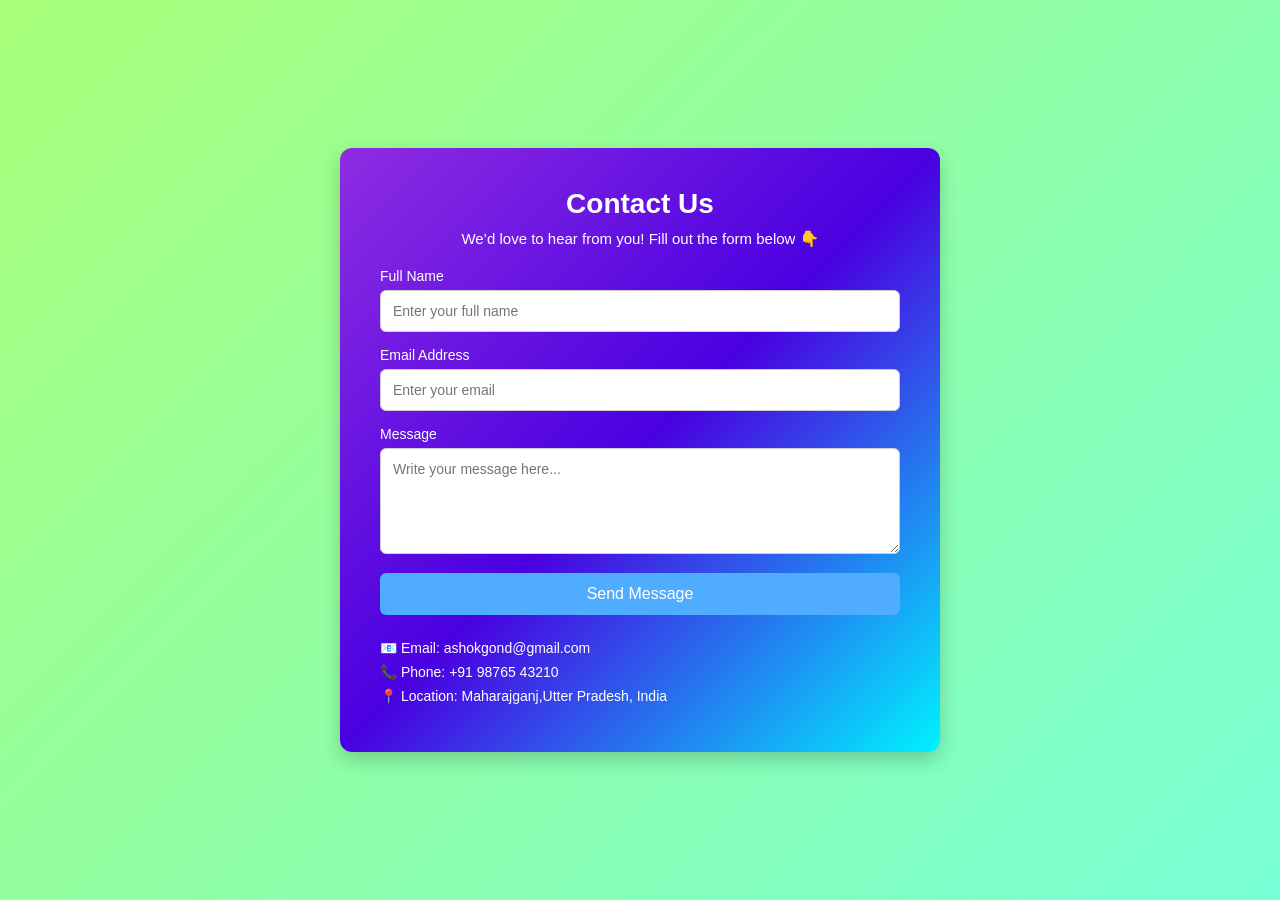
<file: contact.html>
<!DOCTYPE html>
<html lang="en">
<head>
  <meta charset="UTF-8">
  <meta name="viewport" content="width=device-width, initial-scale=1.0">
  <title>Contact Us - Task Reminder</title>
  <link rel="stylesheet" href="contact.css">
</head>
<body>
  <div class="contact-container">
    <h1>Contact Us</h1>
    <p class="subtitle">We’d love to hear from you! Fill out the form below 👇</p>

    <form class="contact-form">
      <div class="input-group">
        <label for="name" id="text2">Full Name</label>
        <input type="text" id="name" placeholder="Enter your full name" required>
      </div>

      <div class="input-group">
        <label for="email" id="text2">Email Address</label>
        <input type="email" id="email" placeholder="Enter your email" required>
      </div>

      <div class="input-group">
        <label for="message" id="text2">Message</label>
        <textarea id="message" placeholder="Write your message here..." rows="5" required></textarea>
      </div>

      <button type="submit" class="btn">Send Message</button>
    </form>

    <div class="contact-info">
      <p>📧 Email: ashokgond@gmail.com</p>
      <p>📞 Phone: +91 98765 43210</p>
      <p>📍 Location: Maharajganj,Utter Pradesh, India</p>
    </div>
  </div>
  <script src="contact.js"></script>
</body>
</html>
</file>
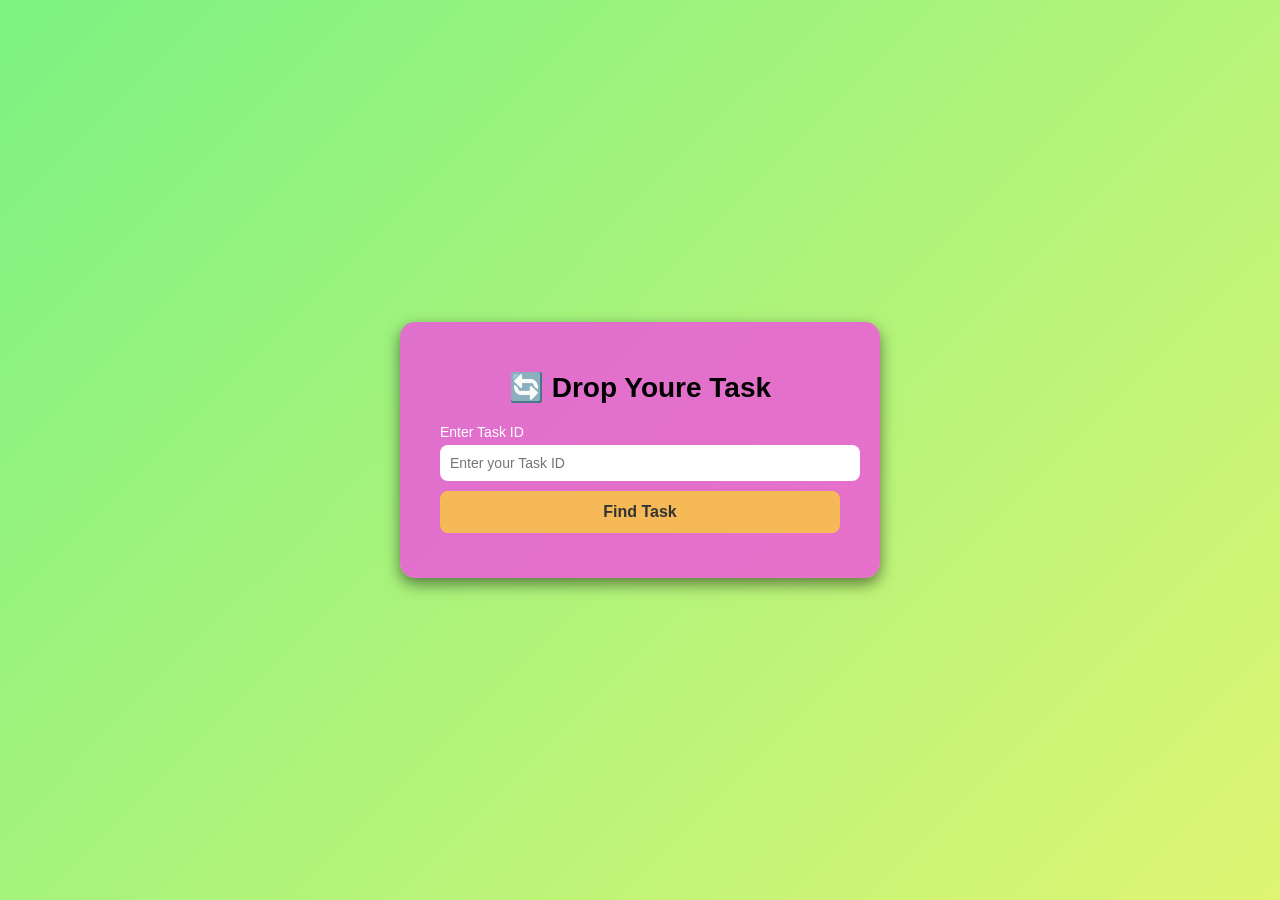
<file: drop.html>
<!DOCTYPE html>
<html lang="en">
<head>
  <meta charset="UTF-8">
  <meta name="viewport" content="width=device-width, initial-scale=1.0">
  <title>Drop Task - Task Reminder</title>
  <link rel="stylesheet" href="drop.css">
</head>
<body>
  <div class="container">
    <h1 style="color: black;">🔄 Drop Youre Task</h1>

    <!-- Search task by ID -->
    <div class="form-group">
      <label for="searchId" >Enter Task ID</label>
      <input type="text" id="searchId" placeholder="Enter your Task ID">
      <button onclick="findTask()">Find Task</button>
    </div>

    <!-- Update form (hidden initially) -->
    <form id="updateForm" class="hidden">
      <div class="form-group">
        <label for="taskName">Task Name</label>
        <input type="text" id="taskName" required>
      </div>

      <div class="form-group">
        <label for="taskDate">Date for Reminder</label>
        <input type="date" id="taskDate" required>
      </div>

      <div class="form-group">
        <label for="taskTime">Time for Reminder</label>
        <input type="time" id="taskTime" required>
      </div>

      <div class="form-group">
        <label for="phoneNumber">Phone Number</label>
        <input type="tel" id="phoneNumber" required>
      </div>

      <div class="form-group">
        <label for="reminderType">Reminder Type</label>
        <select id="reminderType" required>
          <option value="sms">SMS</option>
          <option value="call">Call</option>
        </select>
      </div>

      <button type="delete">Delete Task</button>
    </form>

    <!-- Messages -->
    <p id="message" class="hidden"></p>
  </div>

  <script src="update.js"></script>
</body>
</html>
</file>
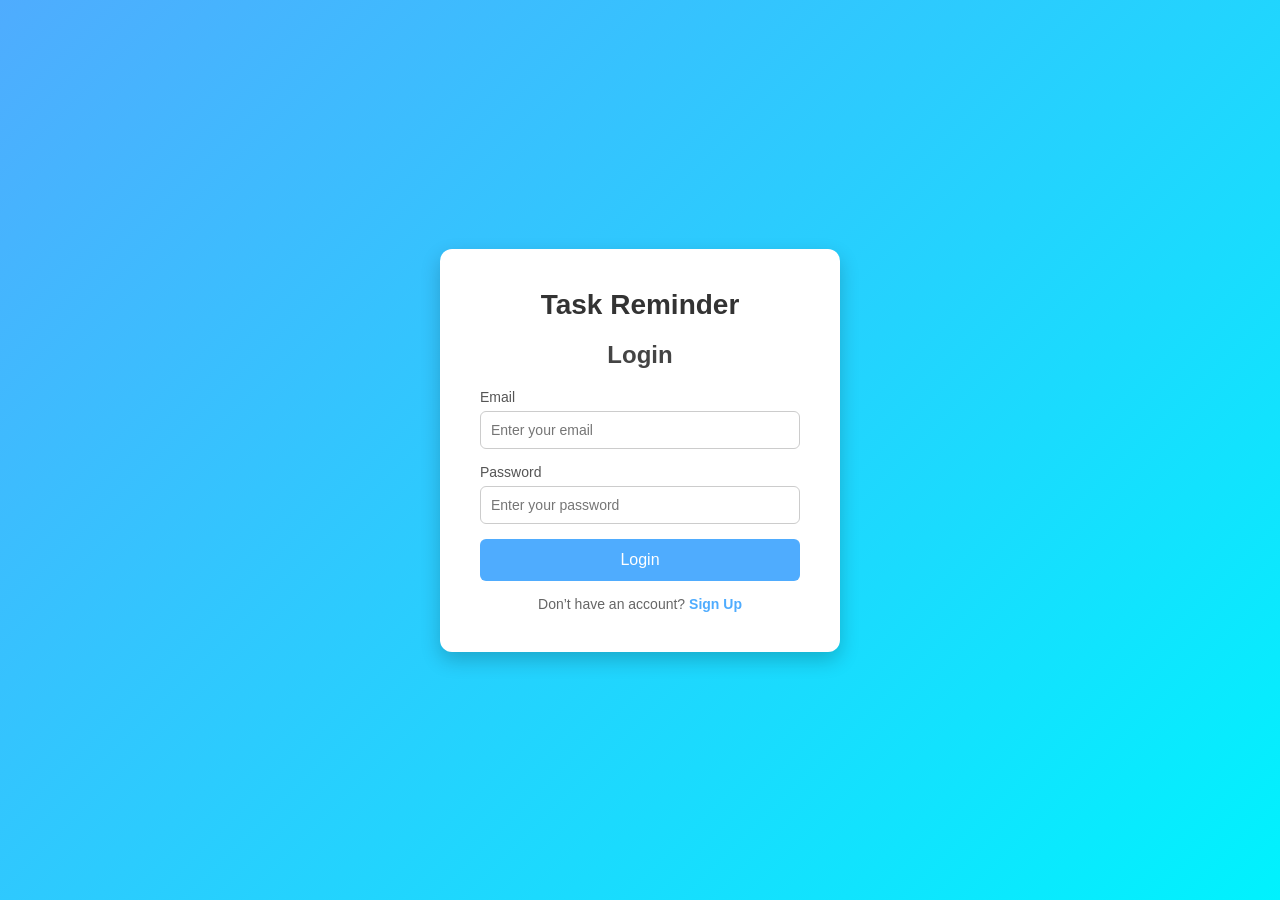
<file: login.html>
<!DOCTYPE html>
<html lang="en">
<head>
  <meta charset="UTF-8">
  <meta name="viewport" content="width=device-width, initial-scale=1.0">
  <title>Task Reminder - Login</title>
  <link rel="stylesheet" href="login.css">
</head>
<body>
  <div class="login-container">
    <h1 class="title">Task Reminder</h1>
    <form class="login-form">
      <h2>Login</h2>
      <div class="input-group">
        <label for="email">Email</label>
        <input type="email" id="email" placeholder="Enter your email" required>
      </div>
      <div class="input-group">
        <label for="password">Password</label>
        <input type="password" id="password" placeholder="Enter your password" required>
      </div>
      <button type="submit" class="btn">Login</button>
      <p class="signup-text">Don’t have an account? <a href="signup.html">Sign Up</a></p>
    </form>
  </div>
  <script src="login.js"></script>
</body>
</html>
</file>
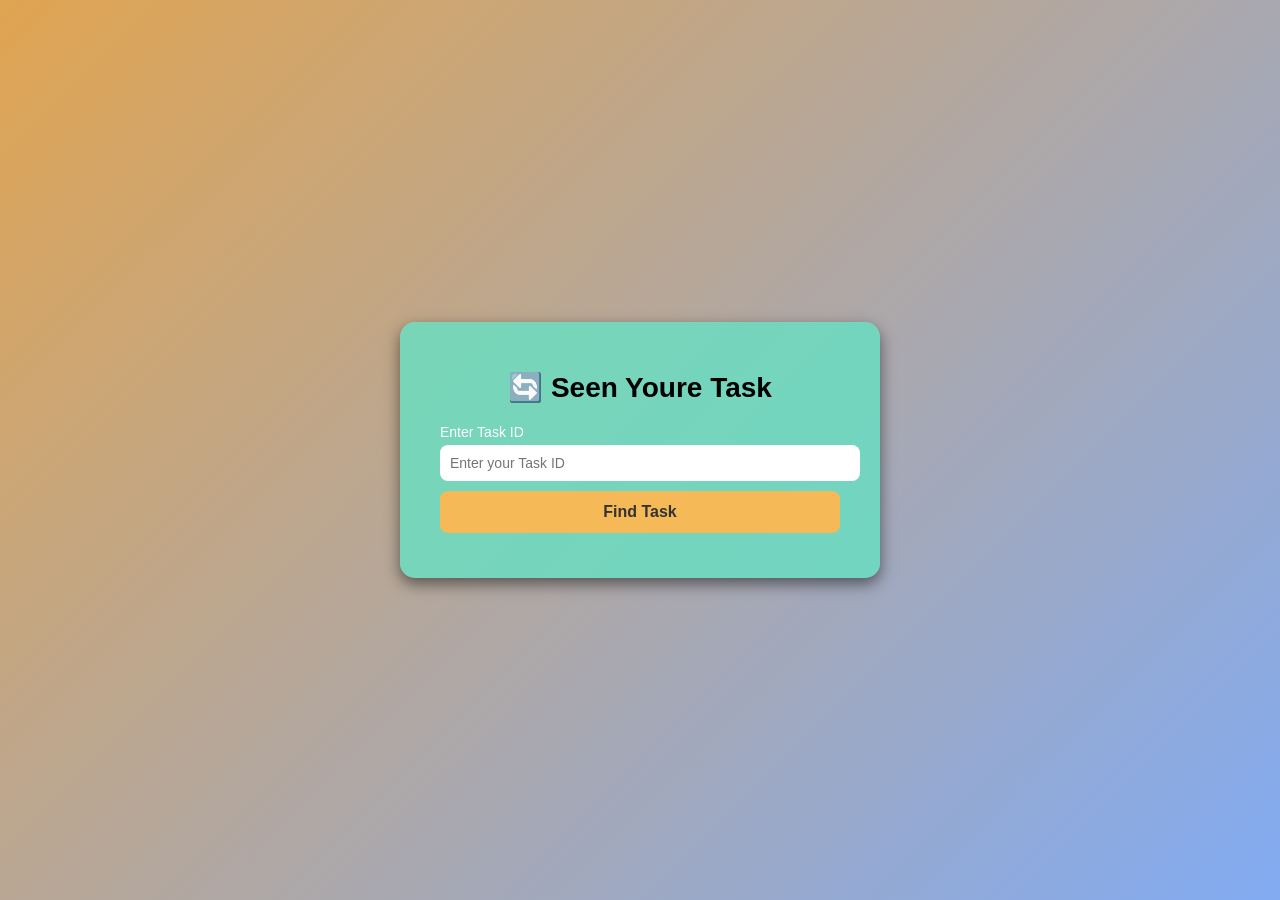
<file: seenTask.html>
<!DOCTYPE html>
<html lang="en">
<head>
  <meta charset="UTF-8">
  <meta name="viewport" content="width=device-width, initial-scale=1.0">
  <title>Seen Task - Task Reminder</title>
  <link rel="stylesheet" href="seenTask.css">
</head>
<body>
  <div class="container">
    <h1>🔄 Seen Youre Task</h1>

    <!-- Search task by ID -->
    <div class="form-group">
      <label for="searchId">Enter Task ID</label>
      <input type="text" id="searchId" placeholder="Enter your Task ID">
      <button onclick="findTask()">Find Task</button>
    </div>

    <!-- Update form (hidden initially) -->
    <form id="updateForm" class="hidden">
      <div class="form-group">
        <label for="taskName">Task Name</label>
        <input type="text" id="taskName" required>
      </div>

      <div class="form-group">
        <label for="taskDate">Date for Reminder</label>
        <input type="date" id="taskDate" required>
      </div>

      <div class="form-group">
        <label for="taskTime">Time for Reminder</label>
        <input type="time" id="taskTime" required>
      </div>

      <div class="form-group">
        <label for="phoneNumber">Phone Number</label>
        <input type="tel" id="phoneNumber" required>
      </div>

      <div class="form-group">
        <label for="reminderType">Reminder Type</label>
        <select id="reminderType" required>
          <option value="sms">SMS</option>
          <option value="call">Call</option>
        </select>
      </div>

      <!-- <button type="submit">Update Task</button> -->
    </form>

    <!-- Messages -->
    <p id="message" class="hidden"></p>
  </div>

  <script src="update.js"></script>
</body>
</html>
</file>
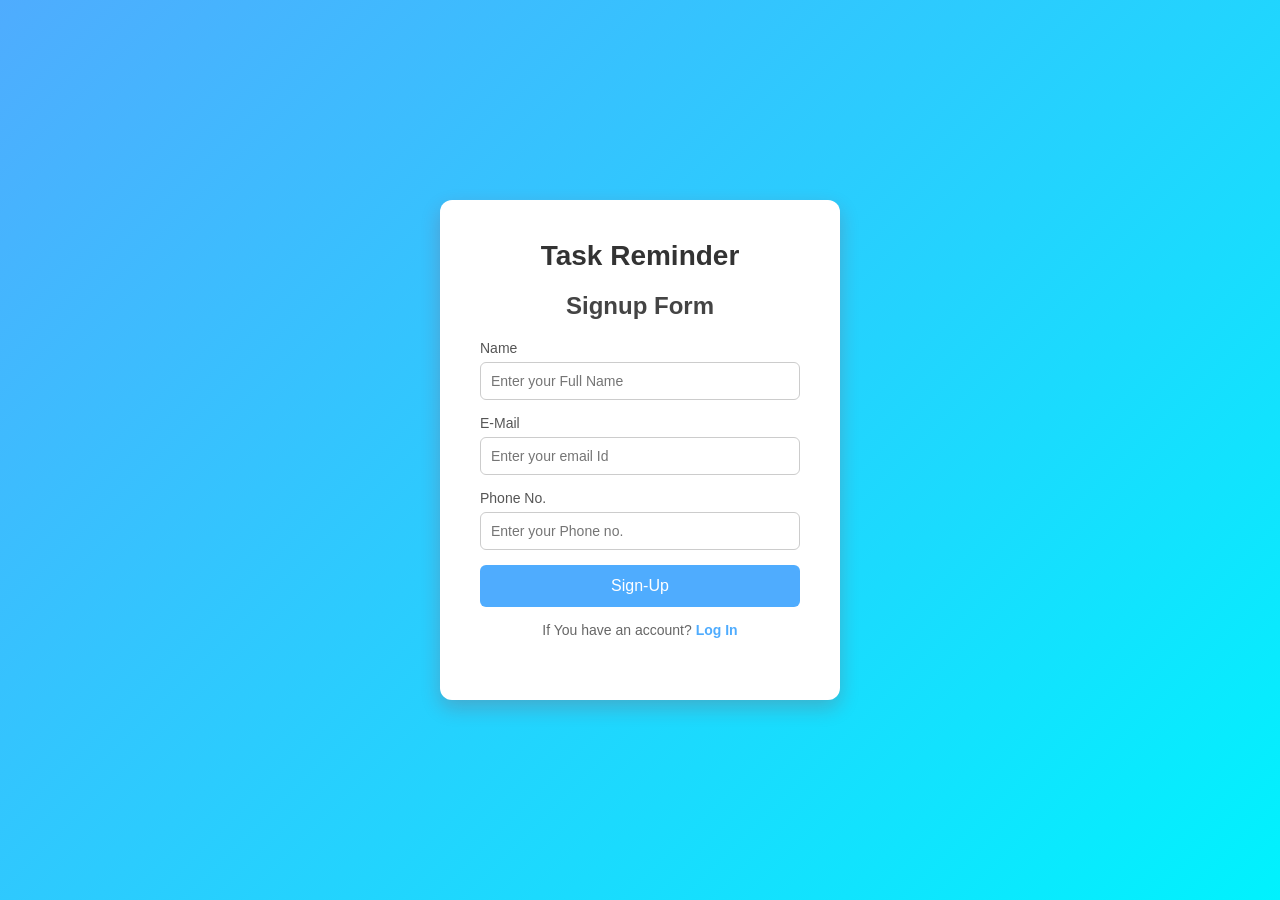
<file: signup.html>
<!DOCTYPE html>
<html lang="en">
<head>
  <meta charset="UTF-8">
  <meta name="viewport" content="width=device-width, initial-scale=1.0">
  <title>Task Reminder - Signup</title>
  <link rel="stylesheet" href="signup.css">
</head>
<body>
  <div class="login-container">
    <h1 class="title">Task Reminder</h1>
    <form class="login-form">
      <h2>Signup Form</h2>
      <div class="input-group">
        <label for="name">Name</label>
        <input type="text" id="email" placeholder="Enter your Full Name" required>
      </div>
      <div class="input-group">
        <label for="gmail">E-Mail</label>
        <input type="email" id="email" placeholder="Enter your email Id" required>
      </div>
      <div class="input-group">
        <label for="phoneNumber">Phone No.</label>
        <input type="number" id="password" placeholder="Enter your Phone no." required>
      </div>
      <button type="submit" class="btn">Sign-Up</button>
      <p class="signup-text"> If You have an account? <a href="login.html">Log In</a></p>
    </form>
  </div>
  <!-- <script src="login.js"></script> -->
</body>
</html>
</file>
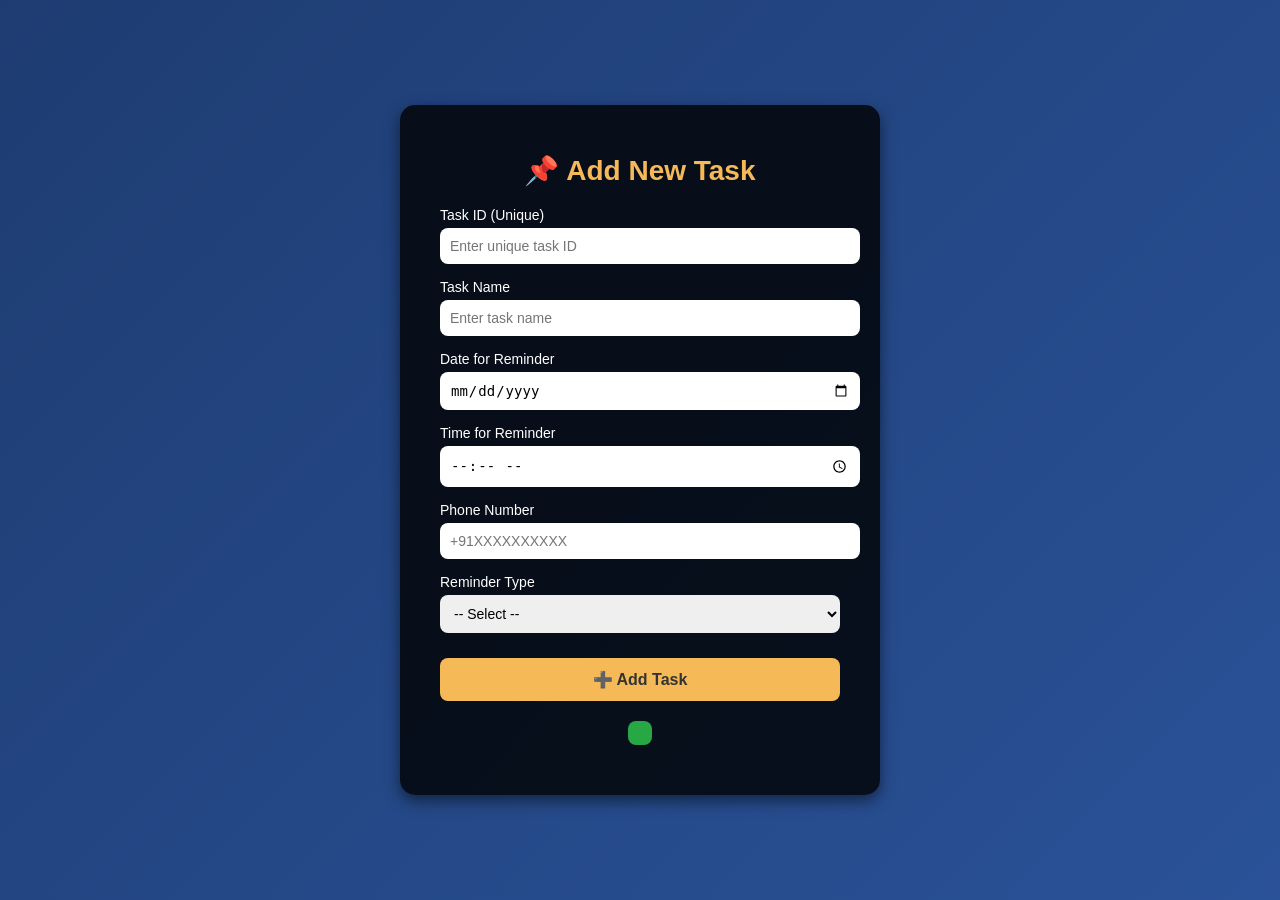
<file: taskAdd.html>
<!DOCTYPE html>
<html lang="en">
<head>
  <meta charset="UTF-8">
  <meta name="viewport" content="width=device-width, initial-scale=1.0">
  <title>Add Task - Task Reminder</title>
  <link rel="stylesheet" href="addTask.css">
</head>
<body>
  <div class="container">
    <h1>📌 Add New Task</h1>
    <form id="taskForm">
      <div class="form-group">
        <label for="taskId">Task ID (Unique)</label>
        <input type="text" id="taskId" placeholder="Enter unique task ID" required>
      </div>

      <div class="form-group">
        <label for="taskName">Task Name</label>
        <input type="text" id="taskName" placeholder="Enter task name" required>
      </div>

      <div class="form-group">
        <label for="taskDate">Date for Reminder</label>
        <input type="date" id="taskDate" required>
      </div>

      <div class="form-group">
        <label for="taskTime">Time for Reminder</label>
        <input type="time" id="taskTime" required>
      </div>

      <div class="form-group">
        <label for="phoneNumber">Phone Number</label>
        <input type="tel" id="phoneNumber" placeholder="+91XXXXXXXXXX" required>
      </div>

      <div class="form-group">
        <label for="reminderType">Reminder Type</label>
        <select id="reminderType" required>
          <option value="">-- Select --</option>
          <option value="sms">SMS</option>
          <option value="call">Call</option>
        </select>
      </div>

      <button type="submit">➕ Add Task</button>
    </form>

    <!-- Success message (hidden initially) -->
    <p id="successMsg" class="hidden"></p>
  </div>

  <script src="addTask.js"></script>
</body>
</html>
</file>
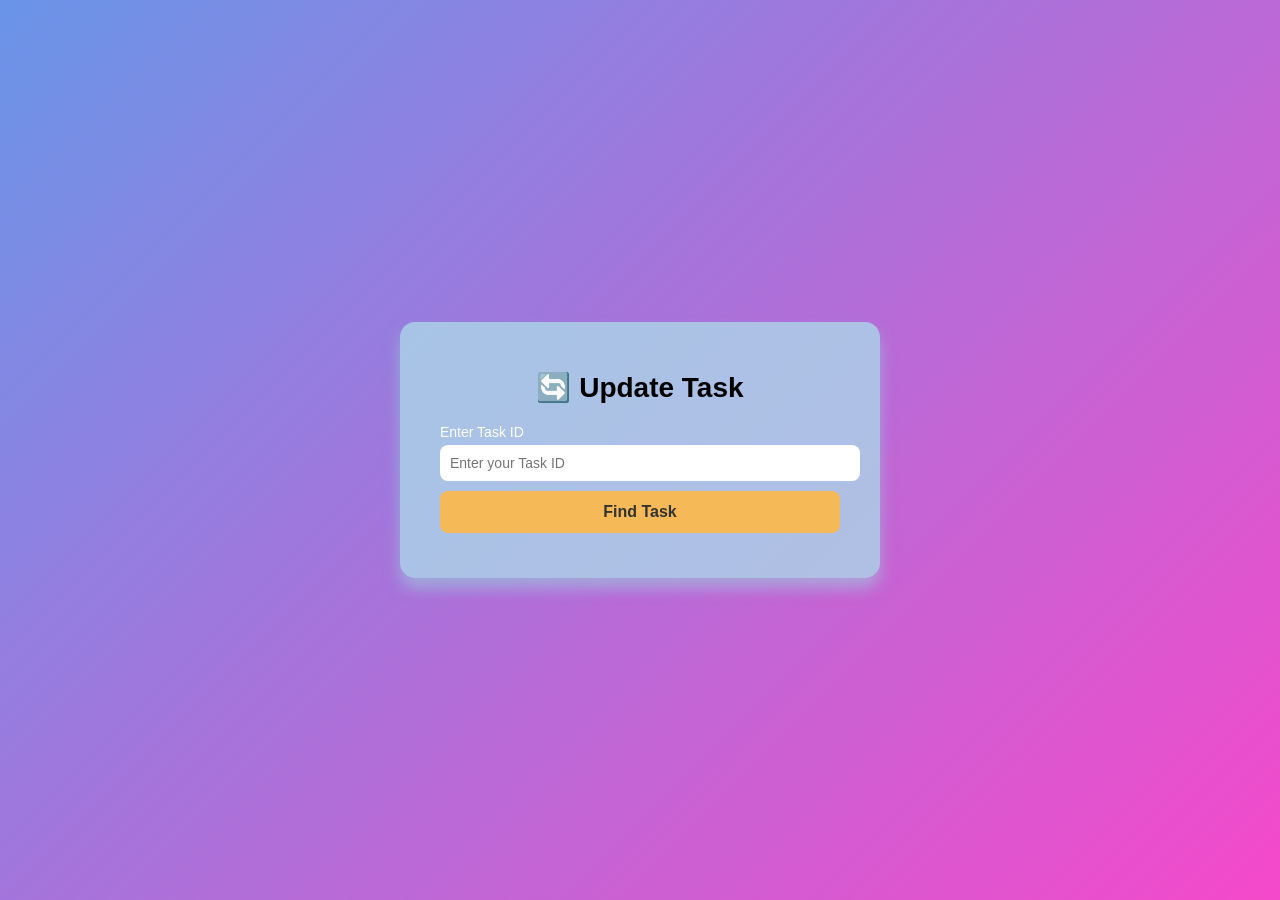
<file: update.html>
<!DOCTYPE html>
<html lang="en">
<head>
  <meta charset="UTF-8">
  <meta name="viewport" content="width=device-width, initial-scale=1.0">
  <title>Update Task - Task Reminder</title>
  <link rel="stylesheet" href="update.css">
</head>
<body>
  <div class="container">
    <h1>🔄 Update Task</h1>

    <!-- Search task by ID -->
    <div class="form-group">
      <label for="searchId">Enter Task ID</label>
      <input type="text" id="searchId" placeholder="Enter your Task ID">
      <button onclick="findTask()" id="btn">Find Task</button>
    </div>

    <!-- Update form (hidden initially) -->
    <form id="updateForm" class="hidden">
      <div class="form-group">
        <label for="taskName">Task Name</label>
        <input type="text" id="taskName" required>
      </div>

      <div class="form-group">
        <label for="taskDate">Date for Reminder</label>
        <input type="date" id="taskDate" required>
      </div>

      <div class="form-group">
        <label for="taskTime">Time for Reminder</label>
        <input type="time" id="taskTime" required>
      </div>

      <div class="form-group">
        <label for="phoneNumber">Phone Number</label>
        <input type="tel" id="phoneNumber" required>
      </div>

      <div class="form-group">
        <label for="reminderType">Reminder Type</label>
        <select id="reminderType" required>
          <option value="sms">SMS</option>
          <option value="call">Call</option>
        </select>
      </div>

      <button type="submit">Update Task</button>
    </form>

    <!-- Messages -->
    <p id="message" class="hidden"></p>
  </div>

  <script src="update.js"></script>
</body>
</html>
</file>
<file: contact.css>
/* Reset */
* {
  margin: 0;
  padding: 0;
  box-sizing: border-box;
  font-family: 'Poppins', sans-serif;
}

body {
  background: linear-gradient(135deg, #a8ff78, #78ffd6);
  display: flex;
  justify-content: center;
  align-items: center;
  min-height: 100vh;
  padding: 20px;
}

/* Contact Container */
.contact-container {
   background: linear-gradient(135deg, #8e2de2, #4a00e0, #00f2fe);
  padding: 40px;
  border-radius: 12px;
  box-shadow: 0px 8px 20px rgba(0,0,0,0.2);
  max-width: 600px;
  width: 100%;
  text-align: center;
}

h1 {
  font-size: 28px;
  margin-bottom: 10px;
  color: white;
}

.subtitle {
  margin-bottom: 20px;
  color: white;
  font-size: 15px;
}

/* Form */
.contact-form {
  margin-bottom: 25px;
  
}

.input-group {
  text-align: left;
  margin-bottom: 15px;
}

.input-group label {
  display: block;
  margin-bottom: 6px;
  font-size: 14px;
  color: #444;
}

.input-group input,
.input-group textarea {
  width: 100%;
  padding: 12px;
  border: 1px solid #ccc;
  border-radius: 6px;
  font-size: 14px;
  transition: 0.3s;
}

.input-group input:focus,
.input-group textarea:focus {
  border-color: #4facfe;
  outline: none;
  box-shadow: 0 0 5px rgba(79, 172, 254, 0.6);
}

/* Button */
.btn {
  width: 100%;
  padding: 12px;
  background: #4facfe;
  border: none;
  border-radius: 6px;
  color: white;
  font-size: 16px;
  cursor: pointer;
  transition: 0.3s;
}

.btn:hover {
background: linear-gradient(135deg, #f6d365, #fda085);

}

/* Contact Info */
.contact-info {
  margin-top: 20px;
  font-size: 14px;
  color: #555;
  text-align: left;
}
.contact-info p {
  margin-bottom: 8px;
}
.form-message {
  margin-top: 12px;
  font-size: 14px;
  font-weight: bold;
}
p{
    color: white;
}
#text2{
    color: white;
}
</file>
<file: drop.css>
body {
  font-family: 'Segoe UI', Tahoma, Geneva, Verdana, sans-serif;
  background: linear-gradient(135deg, #7cf282, #dff573);
  color: #fff;
  display: flex;
  justify-content: center;
  align-items: center;
  height: 100vh;
  margin: 0;
}

.container {
  background: rgba(240, 80, 224, 0.8);
  padding: 30px 40px;
  border-radius: 15px;
  box-shadow: 0px 6px 15px rgba(0,0,0,0.5);
  width: 400px;
  text-align: center;
}

h1 {
  margin-bottom: 20px;
  color: #f5ba57;
  font-size: 28px;
}

.form-group {
  margin-bottom: 15px;
  text-align: left;
}

label {
  display: block;
  font-size: 14px;
  margin-bottom: 5px;
}

input, select {
  width: 100%;
  padding: 10px;
  border: none;
  border-radius: 8px;
  outline: none;
  font-size: 14px;
}

input:focus, select:focus {
  box-shadow: 5px 0px 8px #5764f5;
}

button {
  background: #f5ba57;
  border: none;
  padding: 12px 20px;
  font-size: 16px;
  border-radius: 8px;
  cursor: pointer;
  margin-top: 10px;
  width: 100%;
  color: #333;
  font-weight: bold;
  transition: 0.3s;
}

button:hover {
  background: #63cdeb;
}

#successMsg {
  margin-top: 20px;
  padding: 12px;
  background: #28a745;
  border-radius: 8px;
  display: inline-block;
}

.hidden {
  display: none;
}
#successMsg {
  margin-top: 20px;
  padding: 12px;
  background: #28a745;
  border-radius: 8px;
  display: inline-block;
  color: white;
  font-weight: bold;
}

.hidden {
  display: none;
}
</file>
<file: login.css>
/* Reset default styles */
* {
  margin: 0;
  padding: 0;
  box-sizing: border-box;
  font-family: Arial, sans-serif;
}

body {
  display: flex;
  justify-content: center;
  align-items: center;
  height: 100vh;
  background: linear-gradient(135deg, #4facfe, #00f2fe); /* attractive gradient */
}

/* Login Container */
.login-container {
  background: white;
  padding: 40px;
  border-radius: 12px;
  box-shadow: 0px 8px 20px rgba(0, 0, 0, 0.2);
  width: 100%;
  max-width: 400px;
  text-align: center;
}

.title {
  font-size: 28px;
  margin-bottom: 20px;
  color: #333;
}

/* Form */
.login-form h2 {
  margin-bottom: 20px;
  color: #444;
}

.input-group {
  text-align: left;
  margin-bottom: 15px;
}

.input-group label {
  display: block;
  margin-bottom: 6px;
  font-size: 14px;
  color: #555;
}

.input-group input {
  width: 100%;
  padding: 10px;
  border: 1px solid #ccc;
  border-radius: 6px;
  font-size: 14px;
}

.input-group input:focus {
  border-color: #4facfe;
  outline: none;
  box-shadow: 0 0 5px rgba(79, 172, 254, 0.6);
}

/* Button */
.btn {
  width: 100%;
  padding: 12px;
  background: #4facfe;
  border: none;
  border-radius: 6px;
  color: white;
  font-size: 16px;
  cursor: pointer;
  transition: 0.3s;
}

.btn:hover {
  background: #e953bf;
}

/* Signup link */
.signup-text {
  margin-top: 15px;
  font-size: 14px;
  color: #666;
}

.signup-text a {
  color: #4facfe;
  text-decoration: none;
  font-weight: bold;
}

.signup-text a:hover {
  text-decoration: underline;
}
</file>
<file: seenTask.css>
body {
  font-family: 'Segoe UI', Tahoma, Geneva, Verdana, sans-serif;
  background: linear-gradient(135deg, #e0a451, #82abf3);
  color: #fff;
  display: flex;
  justify-content: center;
  align-items: center;
  height: 100vh;
  margin: 0;
}

.container {
  background: rgba(103, 225, 195, 0.8);
  padding: 30px 40px;
  border-radius: 15px;
  box-shadow: 0px 6px 15px rgba(0,0,0,0.5);
  width: 400px;
  text-align: center;
}

h1 {
  margin-bottom: 20px;
  color: black;
  font-size: 28px;
}

.form-group {
  margin-bottom: 15px;
  text-align: left;
}

label {
  display: block;
  font-size: 14px;
  margin-bottom: 5px;
}

input, select {
  width: 100%;
  padding: 10px;
  border: none;
  border-radius: 8px;
  outline: none;
  font-size: 14px;
}

input:focus, select:focus {
  box-shadow: 0px 0px 8px #181fe9;
}

button {
  background: #f5ba57;
  border: none;
  padding: 12px 20px;
  font-size: 16px;
  border-radius: 8px;
  cursor: pointer;
  margin-top: 10px;
  width: 100%;
  color: #333;
  font-weight: bold;
  transition: 0.3s;
}

button:hover {
  background: #f61db8;
}

#successMsg {
  margin-top: 20px;
  padding: 12px;
  background: #28a745;
  border-radius: 8px;
  display: inline-block;
}

.hidden {
  display: none;
}
#successMsg {
  margin-top: 20px;
  padding: 12px;
  background: #28a745;
  border-radius: 8px;
  display: inline-block;
  color: white;
  font-weight: bold;
}

.hidden {
  display: none;
}
</file>
<file: signup.css>
/* Reset default styles */
* {
  margin: 0;
  padding: 0;
  box-sizing: border-box;
  font-family: Arial, sans-serif;
}

body {
  display: flex;
  justify-content: center;
  align-items: center;
  height: 100vh;
  background: linear-gradient(135deg, #4facfe, #00f2fe); /* attractive gradient */
}

/* Login Container */
.login-container {
  background: white;
  padding: 40px;
  border-radius: 12px;
  box-shadow: 0px 8px 20px rgba(202, 11, 11, 0.2);
  width: 100%;
  max-width: 400px;
  text-align: center;
  height: 500px;
}

.title {
  font-size: 28px;
  margin-bottom: 20px;
  color: #333;
}

/* Form */
.login-form h2 {
  margin-bottom: 20px;
  color: #444;
}

.input-group {
  text-align: left;
  margin-bottom: 15px;
}

.input-group label {
  display: block;
  margin-bottom: 6px;
  font-size: 14px;
  color: #555;
}

.input-group input {
  width: 100%;
  padding: 10px;
  border: 1px solid #ccc;
  border-radius: 6px;
  font-size: 14px;
}

.input-group input:focus {
  border-color: #4facfe;
  outline: none;
  box-shadow: 0 0 5px rgba(79, 172, 254, 0.6);
}

/* Button */
.btn {
  width: 100%;
  padding: 12px;
  background: #4facfe;
  border: none;
  border-radius: 6px;
  color: white;
  font-size: 16px;
  cursor: pointer;
  transition: 0.3s;
}

.btn:hover {
  background: #e953bf;
}

/* Signup link */
.signup-text {
  margin-top: 15px;
  font-size: 14px;
  color: #666;
}

.signup-text a {
  color: #4facfe;
  text-decoration: none;
  font-weight: bold;
}

.signup-text a:hover {
  text-decoration: underline;
}
</file>
<file: addTask.css>
body {
  font-family: 'Segoe UI', Tahoma, Geneva, Verdana, sans-serif;
  background: linear-gradient(135deg, #1e3c72, #2a5298);
  color: #fff;
  display: flex;
  justify-content: center;
  align-items: center;
  height: 100vh;
  margin: 0;
}

.container {
  background: rgba(0, 0, 0, 0.8);
  padding: 30px 40px;
  border-radius: 15px;
  box-shadow: 0px 6px 15px rgba(0,0,0,0.5);
  width: 400px;
  text-align: center;
}

h1 {
  margin-bottom: 20px;
  color: #f5ba57;
  font-size: 28px;
}

.form-group {
  margin-bottom: 15px;
  text-align: left;
}

label {
  display: block;
  font-size: 14px;
  margin-bottom: 5px;
}

input, select {
  width: 100%;
  padding: 10px;
  border: none;
  border-radius: 8px;
  outline: none;
  font-size: 14px;
}

input:focus, select:focus {
  box-shadow: 0px 0px 8px #f5ba57;
}

button {
  background: #f5ba57;
  border: none;
  padding: 12px 20px;
  font-size: 16px;
  border-radius: 8px;
  cursor: pointer;
  margin-top: 10px;
  width: 100%;
  color: #333;
  font-weight: bold;
  transition: 0.3s;
}

button:hover {
  background: #ffc857;
}

#successMsg {
  margin-top: 20px;
  padding: 12px;
  background: #28a745;
  border-radius: 8px;
  display: inline-block;
}

.hidden {
  display: none;
}
#successMsg {
  margin-top: 20px;
  padding: 12px;
  background: #28a745;
  border-radius: 8px;
  display: inline-block;
  color: white;
  font-weight: bold;
}

.hidden {
  display: none;
}
</file>
<file: update.css>
body {
  font-family: 'Segoe UI', Tahoma, Geneva, Verdana, sans-serif;
  background: linear-gradient(135deg, #6995e8, #f549ca);
  color: #fff;
  display: flex;
  justify-content: center;
  align-items: center;
  height: 100vh;
  margin: 0;
}

.container {
  background: rgba(172, 214, 233, 0.8);
  padding: 30px 40px;
  border-radius: 15px;
  box-shadow: 0px 10px 15px #96e1e180;
  width: 400px;
  text-align: center;
}

h1 {
  margin-bottom: 20px;
  color: black;
  font-size: 28px;
}

.form-group {
  margin-bottom: 15px;
  text-align: left;
}

label {
  display: block;
  font-size: 14px;
  margin-bottom: 5px;
}

input, select {
  width: 100%;
  padding: 10px;
  border: none;
  border-radius: 8px;
  outline: none;
  font-size: 14px;
}

input:focus, select:focus {
  box-shadow: 0px 0px 8px #f5ba57;
}

button {
  background: #f5ba57;
  border: none;
  padding: 12px 20px;
  font-size: 16px;
  border-radius: 8px;
  cursor: pointer;
  margin-top: 10px;
  width: 100%;
  color: #333;
  font-weight: bold;
  transition: 0.3s;
}

button:hover {
  background: #05ef47
  
  
}

#successMsg {
  margin-top: 20px;
  padding: 12px;
  background: #28a745;
  border-radius: 8px;
  display: inline-block;
}

.hidden {
  display: none;
}
#successMsg {
  margin-top: 20px;
  padding: 12px;
  background: #28a745;
  border-radius: 8px;
  display: inline-block;
  color: white;
  font-weight: bold;
}

.hidden {
  display: none;
}
</file>
